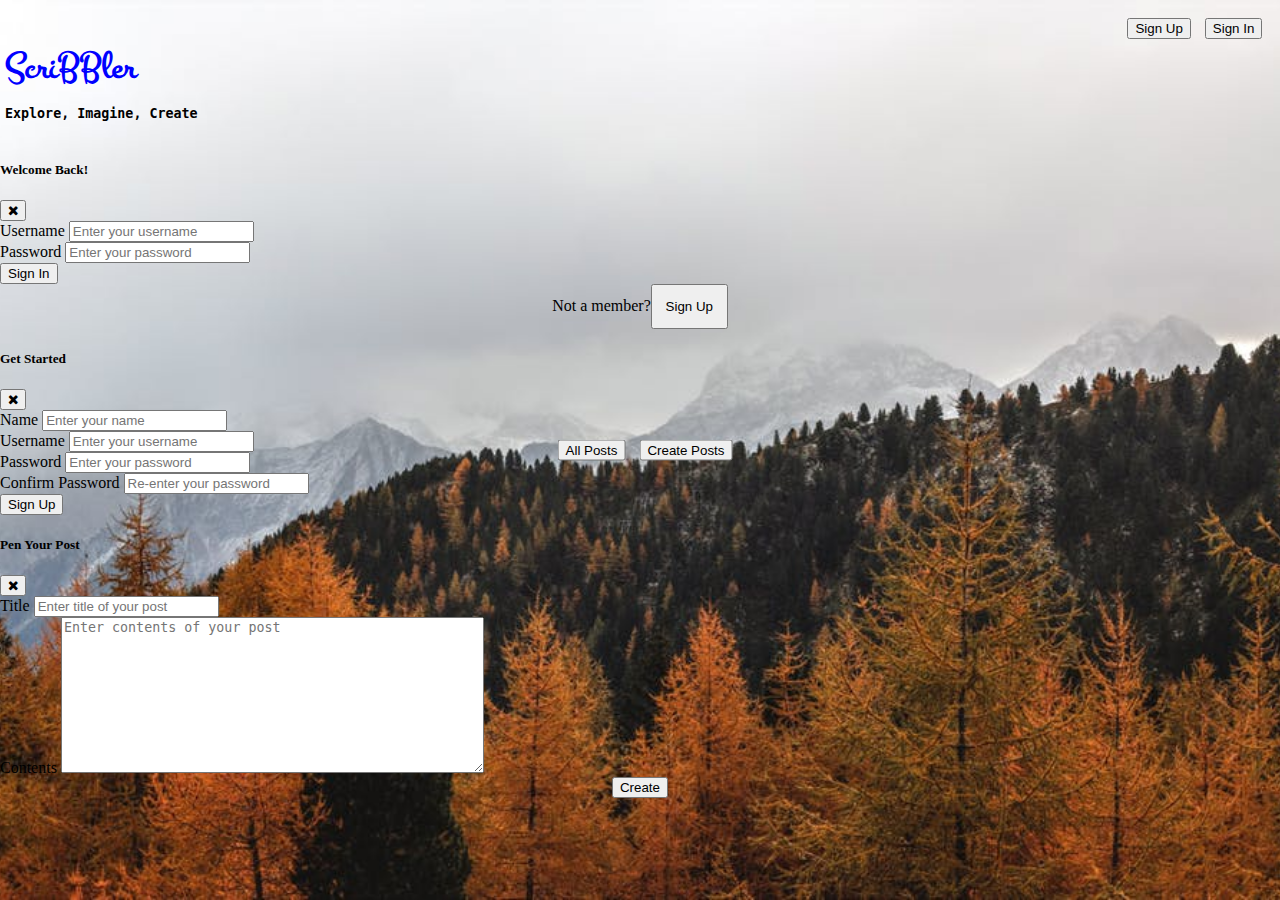
<file: index.html>
<!DOCTYPE html>
<html>

<head>
    <!--  Font Awesome  -->
    <link rel="stylesheet" href="./styles/css/font-awesome.min.css">
    
    <!-- Google Fonts -->
    <link href="https://fonts.googleapis.com/css2?family=Montez&family=Ubuntu+Mono&display=swap" rel="stylesheet">
    
    <!-- BootstrapCDN -->
    <link rel="stylesheet" href="https://stackpath.bootstrapcdn.com/bootstrap/4.5.0/css/bootstrap.min.css" integrity="sha384-9aIt2nRpC12Uk9gS9baDl411NQApFmC26EwAOH8WgZl5MYYxFfc+NcPb1dKGj7Sk" crossorigin="anonymous">
    <script src="https://code.jquery.com/jquery-3.5.1.slim.min.js" integrity="sha384-DfXdz2htPH0lsSSs5nCTpuj/zy4C+OGpamoFVy38MVBnE+IbbVYUew+OrCXaRkfj" crossorigin="anonymous"></script>
    <script src="https://cdn.jsdelivr.net/npm/popper.js@1.16.0/dist/umd/popper.min.js" integrity="sha384-Q6E9RHvbIyZFJoft+2mJbHaEWldlvI9IOYy5n3zV9zzTtmI3UksdQRVvoxMfooAo" crossorigin="anonymous"></script>
    <script src="https://stackpath.bootstrapcdn.com/bootstrap/4.5.0/js/bootstrap.min.js" integrity="sha384-OgVRvuATP1z7JjHLkuOU7Xw704+h835Lr+6QL9UvYjZE3Ipu6Tp75j7Bh/kR0JKI" crossorigin="anonymous"></script>

    <!-- Custom Css -->
    <link rel="stylesheet" href="./styles/css/index.css">
    <link rel="stylesheet" href="./styles/css/header.css">
</head>

<body>
    <div id="mainContainer" class="container-fluid">

        <!-- Header -->
        <div class="header">
            <div class="headerLeft">
                <p class="title">ScriBBler</p>
                <p class="subTitle">Explore, Imagine, Create</p>
            </div>
            <div class="headerRight">
                <button id="buttonForSignUp" class="btn btn-primary" data-toggle="modal" data-target="#SignUpModal">Sign Up</button>
                <button id="buttonForSignIn" class="btn btn-primary" data-toggle="modal" data-target="#SignInModal">Sign In</button>
            </div>

        </div >
        <!--  All Posts & Create Post button -->
        <div class="postButtons">
          <button type="button" class="btn btn-warning" onclick="allPostPage()">All Posts</button>
          <button type="button" class="btn btn-warning" data-toggle="modal" data-target="#createPostModal" >Create Posts</button>


        </div>
    </div>
    <!-- Sign In modal -->
    <div class="modal fade" id="SignInModal" tabindex="-1" role="dialog" aria-labelledby="SignInModalLabel" aria-hidden="true">
        <div class="modal-dialog modal-dialog-centered">
          <div class="modal-content">
            <div class="modal-header">
              <h5 class="modal-title" id="SignInModalLabel">Welcome Back!</h5>
              <button type="button" class="close"  aria-label="Close" data-dismiss="modal" aria-label="Close">
                <span><i class="fa fa-times" aria-hidden="true"></i></span>
              </button>
            </div>
            <div class="modal-body">
                <form>
                    <div class="form-group">
                      <label for="SignInUserName">Username</label>
                      <input type="text" class="form-control" id="SignInUserName" required placeholder="Enter your username">
                    </div>
                    <div class="form-group">
                      <label for="SignInPassword">Password</label>
                      <input type="password" class="form-control" id="SignInPassword" required  placeholder="Enter your password">
                    </div>
                    <button type="submit" class="btn btn-success btn-block" >Sign In</button>
                  </form>
                  <div class="notMember">
                    <span>Not a member?</span><button type="button" class="btn btn-link" data-dismiss="modal" aria-label="Close" data-toggle="modal" data-target="#SignUpModal">Sign Up</button>
                  </div>
            </div>
          </div>
        </div>
      </div>
    <!--  Sign Up modal  -->
    <div class="modal fade" id="SignUpModal" tabindex="-1" role="dialog" aria-labelledby="SignUpModalLabel" aria-hidden="true">
      <div class="modal-dialog modal-dialog-centered">
        <div class="modal-content">
          <div class="modal-header">
            <h5 class="modal-title" id="SignUpModalLabel">Get Started</h5>
            <button type="button" class="close"  aria-label="Close" data-dismiss="modal" aria-label="Close">
              <span><i class="fa fa-times" aria-hidden="true"></i></span>
            </button>
          </div>
          <div class="modal-body">
              <form>
                <div class="form-group">
                  <label for="SignUpName">Name</label>
                  <input type="text" class="form-control" id="SignUpName" required  placeholder="Enter your name">
                </div>
                  <div class="form-group">
                    <label for="SignUpUserName">Username</label>
                    <input type="text" class="form-control" id="SignUpUserName" required  placeholder="Enter your username">
                  </div>
                  <div class="form-group">
                    <label for="SignUpPassword">Password</label>
                    <input type="password" class="form-control" id="SignUpPassword" required  placeholder="Enter your password">
                  </div>
                  <div class="form-group">
                    <label for="SignUpConfirmPassword">Confirm Password</label>
                    <input type="password" class="form-control" id="SignUpConfirmPassword" required placeholder="Re-enter your password">
                  </div>
                  <button type="submit" class="btn btn-success btn-block" >Sign Up</button>
                </form>
                
          </div>
        </div>
      </div>
    </div>

    <!-- Create Post modal -->
    <div>
      <div class="modal fade" id="createPostModal" tabindex="-1" role="dialog" aria-labelledby="createPostModalLabel" aria-hidden="true">
        <div class="modal-dialog modal-dialog-centered modal-lg ">
          <div class="modal-content">
            <div class="modal-header">
              <h5 class="modal-title" id="createPostModalLabel">Pen Your Post</h5>
              <button type="button" class="close"  aria-label="Close" data-dismiss="modal" aria-label="Close">
                <span><i class="fa fa-times" aria-hidden="true"></i></span>
              </button>
            </div>
            <div class="modal-body">
                <form>
                    <div class="form-group">
                      <label for="createPostTitle">Title</label>
                      <input type="text" class="form-control" id="createPostTitle" required placeholder="Enter title of your post">
                    </div>
                    <div class="form-group">
                      <label for="createPostContents">Contents</label>
                      <textarea class="form-control" id="createPostContents" placeholder="Enter contents of your post" required rows="10" cols="50"></textarea>
                    </div>
                    <button type="submit" class="btn btn-success " id="createPostButton" >Create</button>
                  </form>
            </div>
          </div>
        </div>
      </div>
    </div>

    <!-- Custom Scripts -->
<script src="./scripts/index.js"></script>
</body>

</html>
</file>
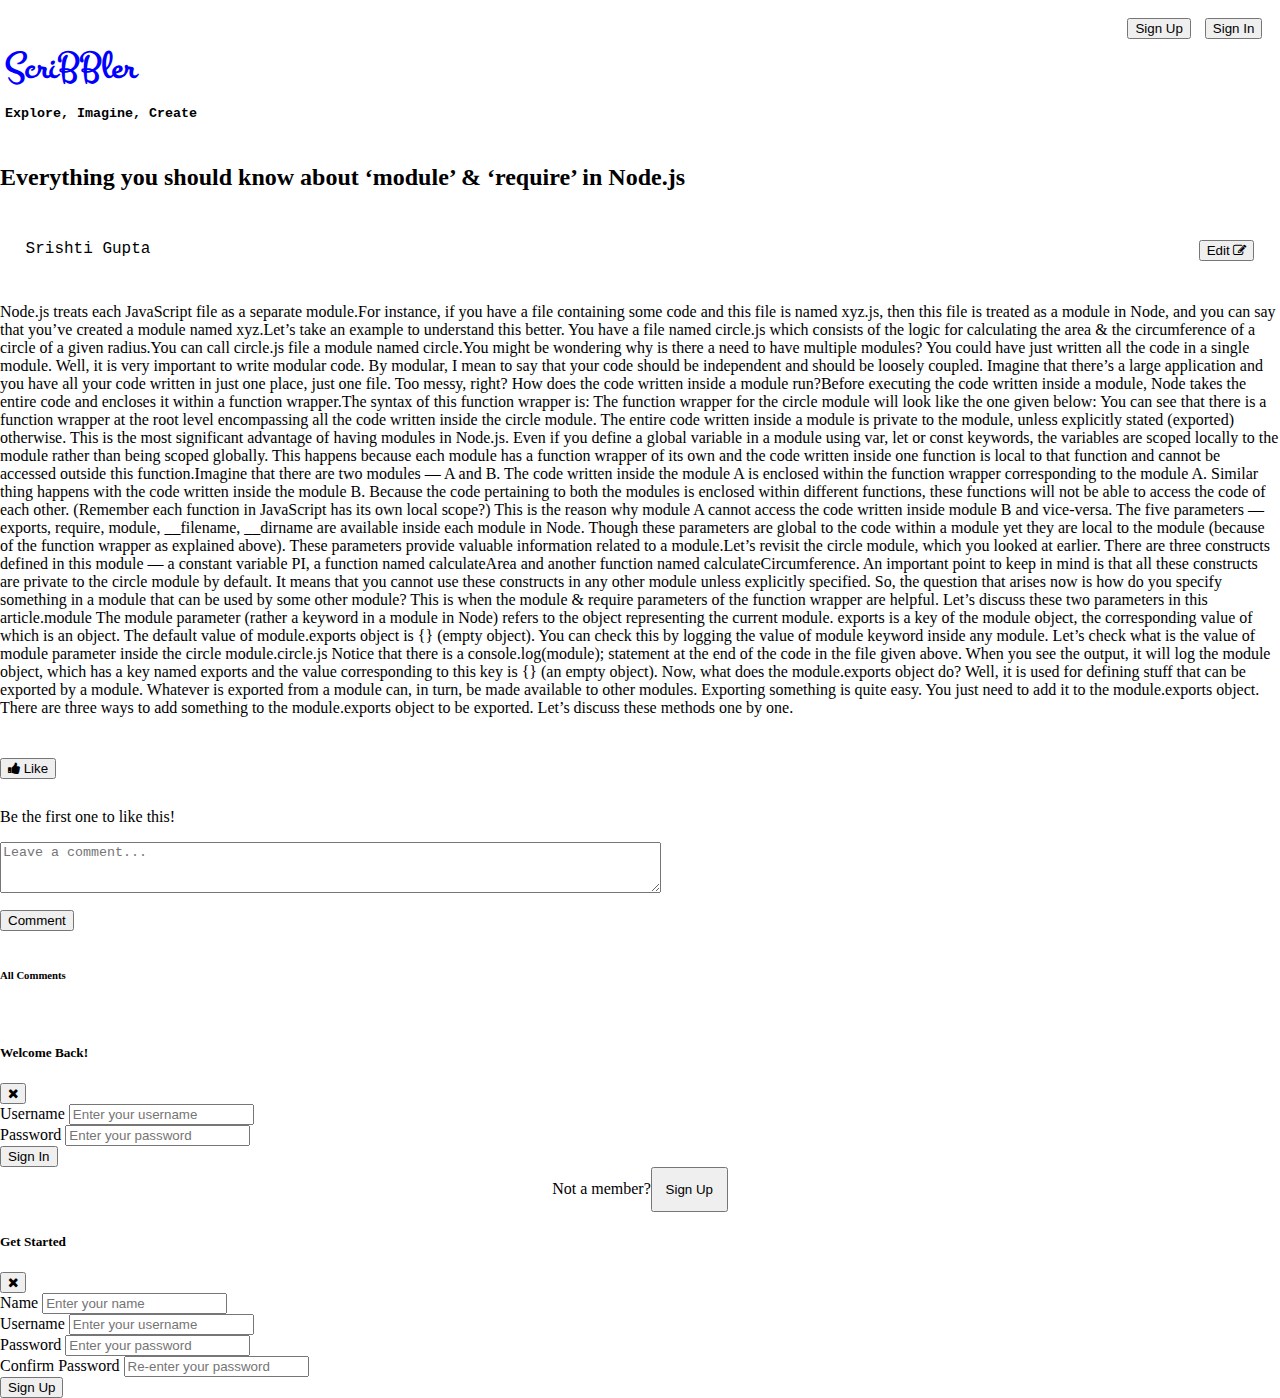
<file: html/post.html>
<!DOCTYPE html>
<html lang="en">
<head>
    <meta charset="UTF-8">
    <meta name="viewport" content="width=device-width, initial-scale=1.0">
    <title>Post</title>
   <!--  Font Awesome  -->
   <link rel="stylesheet" href="../styles/css/font-awesome.min.css">
    
   <!-- Google Fonts -->
   <link href="https://fonts.googleapis.com/css2?family=Montez&family=Ubuntu+Mono&display=swap" rel="stylesheet">
    
   <!-- BootstrapCDN -->
   <link rel="stylesheet" href="https://stackpath.bootstrapcdn.com/bootstrap/4.5.0/css/bootstrap.min.css" integrity="sha384-9aIt2nRpC12Uk9gS9baDl411NQApFmC26EwAOH8WgZl5MYYxFfc+NcPb1dKGj7Sk" crossorigin="anonymous">
   <script src="https://code.jquery.com/jquery-3.5.1.slim.min.js" integrity="sha384-DfXdz2htPH0lsSSs5nCTpuj/zy4C+OGpamoFVy38MVBnE+IbbVYUew+OrCXaRkfj" crossorigin="anonymous"></script>
   <script src="https://cdn.jsdelivr.net/npm/popper.js@1.16.0/dist/umd/popper.min.js" integrity="sha384-Q6E9RHvbIyZFJoft+2mJbHaEWldlvI9IOYy5n3zV9zzTtmI3UksdQRVvoxMfooAo" crossorigin="anonymous"></script>
   <script src="https://stackpath.bootstrapcdn.com/bootstrap/4.5.0/js/bootstrap.min.js" integrity="sha384-OgVRvuATP1z7JjHLkuOU7Xw704+h835Lr+6QL9UvYjZE3Ipu6Tp75j7Bh/kR0JKI" crossorigin="anonymous"></script>
   <!-- Custom Css -->
   <link rel="stylesheet" href="../styles/css/header.css">
   <link rel="stylesheet" href="../styles/css/post.css">
</head>
<body>
    <div id="mainContainer" class="container-fluid">
        <!-- Header -->
        <div class="header">
            <div class="headerLeft">
                <p class="title">ScriBBler</p>
                <p class="subTitle">Explore, Imagine, Create</p>
            </div>
            <div class="headerRight">
                <button id="buttonForSignUp" class="btn btn-primary" data-toggle="modal" data-target="#SignUpModal">Sign Up</button>
                <button id="buttonForSignIn" class="btn btn-primary" data-toggle="modal" data-target="#SignInModal">Sign In</button>
            </div>
        </div >

        <!-- Post title -->
        <div class="container">
            <div class="postTitle">
            <p class=" text-center postTitle " id="postTitlePara">Everything you should know about ‘module’ & ‘require’ in Node.js</p>
            <input class="form-control text-center postTitle" id="postTitleInput" style="display: none;">
        </div>
        </div>
        <div class="PostDescription container "> 
            <div class="authorName">
                Srishti Gupta
            </div>
            <div class="editButton">
            <button type="button" id="editButton" class="btn btn-danger" onclick="editMode()">Edit <i class="fa fa-pencil-square-o" aria-hidden="true"></i></button>
            </div>
        </div>
        <!-- Post content -->
        <div class="container">
            <div class="postContent" id="postContentid">
                <p>Node.js treats each JavaScript file as a separate module.For instance, if you have a file containing some code and this file is named xyz.js, then this file is treated as a module in Node, and you can say that you’ve created a module named xyz.Let’s take an example to understand this better. You have a file named circle.js which consists of the logic for calculating the area & the circumference of a circle of a given radius.You can call circle.js file a module named circle.You might be wondering why is there a need to have multiple modules? You could have just written all the code in a single module. Well, it is very important to write modular code. By modular, I mean to say that your code should be independent and should be loosely coupled. Imagine that there’s a large application and you have all your code written in just one place, just one file. Too messy, right? How does the code written inside a module run?Before executing the code written inside a module, Node takes the entire code and encloses it within a function wrapper.The syntax of this function wrapper is: The function wrapper for the circle module will look like the one given below: You can see that there is a function wrapper at the root level encompassing all the code written inside the circle module. The entire code written inside a module is private to the module, unless explicitly stated (exported) otherwise. This is the most significant advantage of having modules in Node.js. Even if you define a global variable in a module using var, let or const keywords, the variables are scoped locally to the module rather than being scoped globally. This happens because each module has a function wrapper of its own and the code written inside one function is local to that function and cannot be accessed outside this function.Imagine that there are two modules — A and B. The code written inside the module A is enclosed within the function wrapper corresponding to the module A. Similar thing happens with the code written inside the module B. Because the code pertaining to both the modules is enclosed within different functions, these functions will not be able to access the code of each other. (Remember each function in JavaScript has its own local scope?) This is the reason why module A cannot access the code written inside module B and vice-versa. The five parameters — exports, require, module, __filename, __dirname are available inside each module in Node. Though these parameters are global to the code within a module yet they are local to the module (because of the function wrapper as explained above). These parameters provide valuable information related to a module.Let’s revisit the circle module, which you looked at earlier. There are three constructs defined in this module — a constant variable PI, a function named calculateArea and another function named calculateCircumference. An important point to keep in mind is that all these constructs are private to the circle module by default. It means that you cannot use these constructs in any other module unless explicitly specified. So, the question that arises now is how do you specify something in a module that can be used by some other module? This is when the module & require parameters of the function wrapper are helpful. Let’s discuss these two parameters in this article.module The module parameter (rather a keyword in a module in Node) refers to the object representing the current module. exports is a key of the module object, the corresponding value of which is an object. The default value of module.exports object is {} (empty object). You can check this by logging the value of module keyword inside any module. Let’s check what is the value of module parameter inside the circle module.circle.js Notice that there is a console.log(module); statement at the end of the code in the file given above. When you see the output, it will log the module object, which has a key named exports and the value corresponding to this key is {} (an empty object). Now, what does the module.exports object do? Well, it is used for defining stuff that can be exported by a module. Whatever is exported from a module can, in turn, be made available to other modules. Exporting something is quite easy. You just need to add it to the module.exports object. There are three ways to add something to the module.exports object to be exported. Let’s discuss these methods one by one.
                </p>
            </div>
            <div class="postContentInput" style="display: none;">
                <textarea  id="postContentInputId" class="form-control" autocomplete="off" ></textarea>
            </div>
        </div>

        <!-- Post Like button -->
        <div class="container">
          <button type="button" id="postLikeButton" class="btn btn-danger" onclick="likeCount()"><i class="fa fa-thumbs-up" aria-hidden="true"></i> Like</button>
          <p class="text-muted" id="likeDisplay">Be the first one to like this!</p>
        </div>
        <!-- Comment Section -->
        <div class="container">
          <div class="commentInput">
            <textarea id="commentTextArea" rows="3" cols="80" placeholder="Leave a comment..."></textarea>
          </div>
          <div >
            <button type="button" id="commentButton" class="btn btn-danger" onclick="comment()">Comment</button>
          </div>
        </div>
        <div class="container">
          <h6>All Comments</h6>
          <div id="comment-display"></div>
        </div>
    </div>



    <!-- Sign In modal -->
    <div class="modal fade" id="SignInModal" tabindex="-1" role="dialog" aria-labelledby="SignInModalLabel" aria-hidden="true">
        <div class="modal-dialog modal-dialog-centered">
          <div class="modal-content">
            <div class="modal-header">
              <h5 class="modal-title" id="SignInModalLabel">Welcome Back!</h5>
              <button type="button" class="close"  aria-label="Close" data-dismiss="modal" aria-label="Close">
                <span><i class="fa fa-times" aria-hidden="true"></i></span>
              </button>
            </div>
            <div class="modal-body">
                <form>
                    <div class="form-group">
                      <label for="SignInUserName">Username</label>
                      <input type="text" class="form-control" id="SignInUserName" required placeholder="Enter your username">
                    </div>
                    <div class="form-group">
                      <label for="SignInPassword">Password</label>
                      <input type="password" class="form-control" id="SignInPassword" required  placeholder="Enter your password">
                    </div>
                    <button type="submit" class="btn btn-success btn-block" >Sign In</button>
                  </form>
                  <div class="notMember">
                    <span>Not a member?</span><button type="button" class="btn btn-link" data-dismiss="modal" aria-label="Close" data-toggle="modal" data-target="#SignUpModal">Sign Up</button>
                  </div>
            </div>
          </div>
        </div>
      </div>

    <!--  Sign Up modal  -->
    <div class="modal fade" id="SignUpModal" tabindex="-1" role="dialog" aria-labelledby="SignUpModalLabel" aria-hidden="true">
      <div class="modal-dialog modal-dialog-centered">
        <div class="modal-content">
          <div class="modal-header">
            <h5 class="modal-title" id="SignUpModalLabel">Get Started</h5>
            <button type="button" class="close"  aria-label="Close" data-dismiss="modal" aria-label="Close">
              <span><i class="fa fa-times" aria-hidden="true"></i></span>
            </button>
          </div>
          <div class="modal-body">
              <form>
                <div class="form-group">
                  <label for="SignUpName">Name</label>
                  <input type="text" class="form-control" id="SignUpName" required  placeholder="Enter your name">
                </div>
                  <div class="form-group">
                    <label for="SignUpUserName">Username</label>
                    <input type="text" class="form-control" id="SignUpUserName" required  placeholder="Enter your username">
                  </div>
                  <div class="form-group">
                    <label for="SignUpPassword">Password</label>
                    <input type="password" class="form-control" id="SignUpPassword" required  placeholder="Enter your password">
                  </div>
                  <div class="form-group">
                    <label for="SignUpConfirmPassword">Confirm Password</label>
                    <input type="password" class="form-control" id="SignUpConfirmPassword" required placeholder="Re-enter your password">
                  </div>
                  <button type="submit" class="btn btn-success btn-block" >Sign Up</button>
                </form>
          </div>
        </div>
      </div>
    </div>
    <!-- Scripts -->
    <script src="../scripts/post.js"></script>

</body>
</html>
</file>
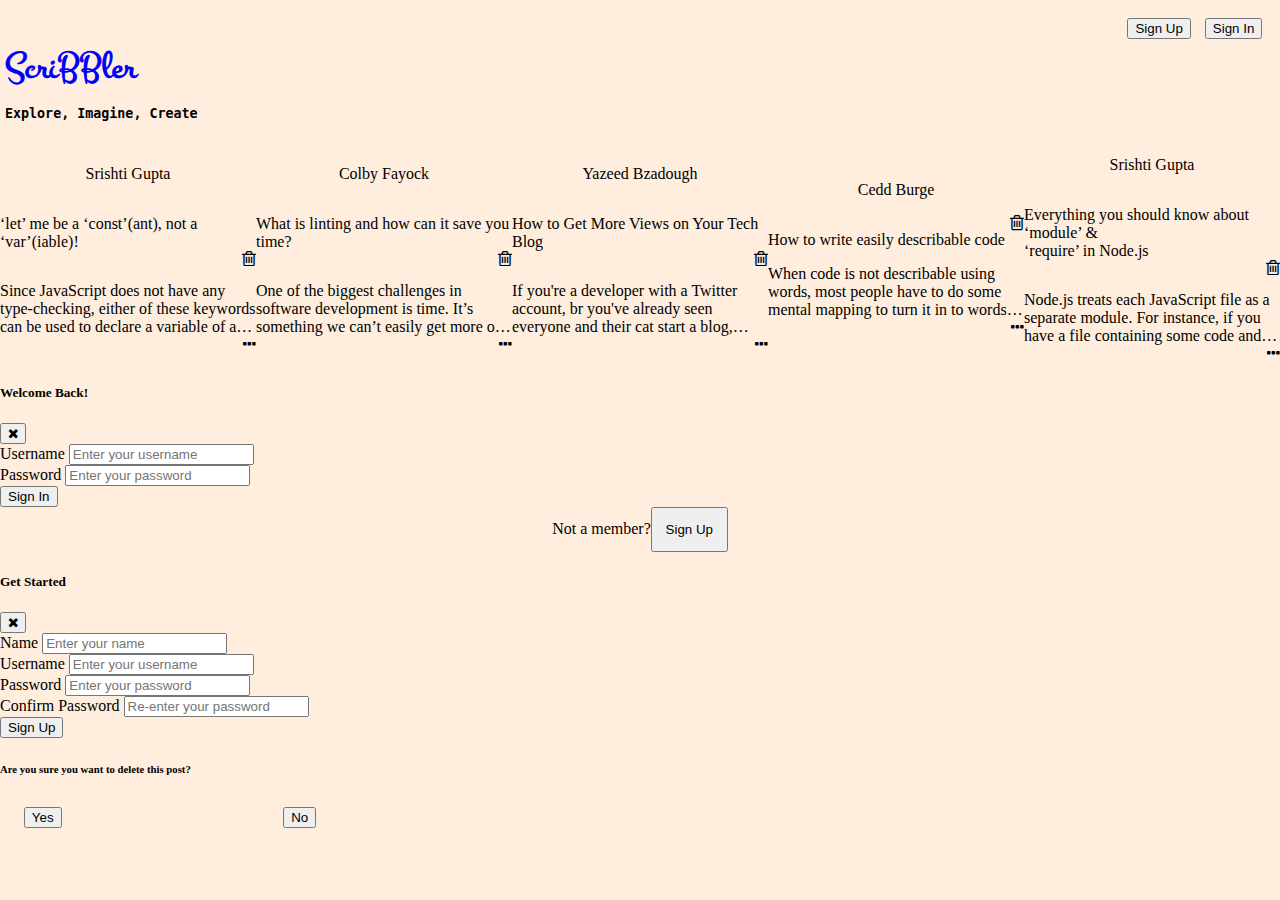
<file: html/postslist.html>
<!DOCTYPE html>
<html lang="en"></html>
<html>

<head>
  <meta charset="UTF-8">
  <meta name="viewport" content="width=device-width, initial-scale=1.0">
  <title>Posts List</title>
    <!--  Font Awesome  -->
    <link rel="stylesheet" href="../styles/css/font-awesome.min.css">
    
    <!-- Google Fonts -->
    <link href="https://fonts.googleapis.com/css2?family=Montez&family=Ubuntu+Mono&display=swap" rel="stylesheet">
     
    <!-- BootstrapCDN -->
    <link rel="stylesheet" href="https://stackpath.bootstrapcdn.com/bootstrap/4.5.0/css/bootstrap.min.css" integrity="sha384-9aIt2nRpC12Uk9gS9baDl411NQApFmC26EwAOH8WgZl5MYYxFfc+NcPb1dKGj7Sk" crossorigin="anonymous">
    <script src="https://code.jquery.com/jquery-3.5.1.slim.min.js" integrity="sha384-DfXdz2htPH0lsSSs5nCTpuj/zy4C+OGpamoFVy38MVBnE+IbbVYUew+OrCXaRkfj" crossorigin="anonymous"></script>
    <script src="https://cdn.jsdelivr.net/npm/popper.js@1.16.0/dist/umd/popper.min.js" integrity="sha384-Q6E9RHvbIyZFJoft+2mJbHaEWldlvI9IOYy5n3zV9zzTtmI3UksdQRVvoxMfooAo" crossorigin="anonymous"></script>
    <script src="https://stackpath.bootstrapcdn.com/bootstrap/4.5.0/js/bootstrap.min.js" integrity="sha384-OgVRvuATP1z7JjHLkuOU7Xw704+h835Lr+6QL9UvYjZE3Ipu6Tp75j7Bh/kR0JKI" crossorigin="anonymous"></script>
    <!-- Custom Css -->
    <link rel="stylesheet" href="../styles/css/header.css">
    <link rel="stylesheet" href="../styles/css/postslist.css">
</head>

<body>
    <div id="mainContainer" class="container-fluid">

        <!-- Header -->
        <div class="header">
            <div class="headerLeft">
                <p class="title">ScriBBler</p>
                <p class="subTitle">Explore, Imagine, Create</p>
            </div>
            <div class="headerRight">
                <button id="buttonForSignUp" class="btn btn-primary" data-toggle="modal" data-target="#SignUpModal">Sign Up</button>
                <button id="buttonForSignIn" class="btn btn-primary" data-toggle="modal" data-target="#SignInModal">Sign In</button>
            </div>

        </div >
        <div class="container-fluid">
          <!-- list of all posts starts here -->
            <div class="row row-cols-1 row-cols-md-2 center">
                <!-- Poat 1 -->
                <div class="col mb-4 " id="post-1">
                    <div class="card mb-2" style="max-width: 600px;">
                        <div class="row no-gutters">
                          <div class="col-md-4 center">
                            <p>Srishti Gupta</p>
                          </div>
                          <div class="col-md-8">
                            <div class="card-body bg-light">
                                <div class="cardHeader">
                                    <p class="card-text text-muted cardtitle">‘let’ me be a ‘const’(ant), not a ‘var’(iable)!</p>
                                    <button type="button" class=" btn cardIcon" data-dismiss="modal" data-toggle="modal" data-target="#DeleteModal" data-id="post-1">
                                        <span >
                                                <i class="fa fa-trash-o fa-lg " aria-hidden="true"></i>
                                        </span>
                                    </button>
                                </div>
                                <div class="cardHeader">
                                    <p class="card-text cardtitle">Since JavaScript does not have any type-checking, either of these keywords can be used to declare a variable of any type (datatype) in JavaScript. Though all the three keywords are used for the same purpose, they are different.</p>
                                    <span class="cardIcon" onclick="postPage()">
                                        <i class="fa fa-ellipsis-h" aria-hidden="true"></i>
                                    </span>
                                </div>
                            </div>
                          </div>
                        </div>
                      </div>
                </div>
                <!-- Post 2 -->
                <div class="col mb-4 " id="post-2">
                    <div class="card mb-3" style="max-width: 600px;">
                        <div class="row no-gutters">
                          <div class="col-md-4 center">
                            <p>Colby Fayock</p>
                          </div>
                          <div class="col-md-8">
                            <div class="card-body bg-light">
                                <div class="cardHeader">
                                    <p class="card-text text-muted cardtitle">What is linting and how can it save you time?</p>
                                    <button type="button" class=" btn cardIcon" data-dismiss="modal" aria-label="Close" data-toggle="modal" data-target="#DeleteModal" data-id="post-2">
                                        <span>
                                                <i class="fa fa-trash-o fa-lg " aria-hidden="true"></i>
                                        </span>
                                    </button>
                                </div>
                                <div class="cardHeader">
                                    <p class="card-text cardtitle">One of the biggest challenges in software development is time. It’s something we can’t easily get more of, but linting can help us make the most out of the time we have.</p>
                                    <span class="cardIcon" onclick="postPage()">
                                        <i class="fa fa-ellipsis-h" aria-hidden="true"></i>
                                    </span>
                                </div>
                              
                            </div>
                          </div>
                        </div>
                      </div>
                </div>
                <!-- Post 3 -->
                <div class="col mb-4 " id="post-3">
                    <div class="card mb-3" style="max-width: 600px;">
                        <div class="row no-gutters ">
                          <div class="col-md-4 center">
                            <p>Yazeed Bzadough</p>
                          </div>
                          <div class="col-md-8">
                            <div class="card-body bg-light">
                                <div class="cardHeader">
                                    <p class="card-text text-muted cardtitle">How to Get More Views on Your Tech Blog</p>
                                    <button type="button" class=" btn cardIcon" data-dismiss="modal" aria-label="Close" data-toggle="modal" data-target="#DeleteModal" data-id="post-3">
                                        <span>
                                                <i class="fa fa-trash-o fa-lg " aria-hidden="true"></i>
                                        </span>
                                    </button>
                                </div>
                              <div class="cardHeader">
                                <p class="card-text cardtitle">If you're a developer with a Twitter account, br you've already seen everyone and their cat start a blog, YouTube channel, or Patreon. We all want to become stars, or at the very least, a recognizable name in the industry.</p>
                                <span class="cardIcon" onclick="postPage()">
                                  <i class="fa fa-ellipsis-h" aria-hidden="true"></i>
                                </span>
                              </div>  
                            </div>
                          </div>
                        </div>
                      </div>
                </div>
                <!-- Post 4 -->
                <div class="col mb-4 " id="post-4">
                    <div class="card mb-3 " style="max-width: 600px;">
                        <div class="row no-gutters">
                          <div class="col-md-4 center">
                            <p>Cedd Burge</p>
                          </div>
                          <div class="col-md-8">
                            <div class="card-body bg-light">
                                <div class="cardHeader">
                                    <p class="card-text text-muted cardtitle">How to write easily describable code</p>
                                    <button type="button" class=" btn cardIcon" data-dismiss="modal" aria-label="Close" data-toggle="modal" data-target="#DeleteModal" data-id="post-4">
                                        <span>
                                                <i class="fa fa-trash-o fa-lg " aria-hidden="true"></i>
                                        </span>
                                    </button>
                                </div>
                                <div class="cardHeader">
                                    <p class="card-text cardtitle">When code is not describable using words, most people have to do some mental mapping to turn it in to words. This wastes mental energy, and you run the risk of getting the mapping wrong. Different people will map to different words, which
                                        leads to confusion when discussing the code.</p>
                                        <span class="cardIcon" onclick="postPage()">
                                            <i class="fa fa-ellipsis-h" aria-hidden="true"></i>
                                        </span>
                                </div>
                            </div>
                          </div>
                        </div>
                      </div>
                </div>
                <!-- Post 5 -->
                <div class="col mb-4 " id="post-5">
                    <div class="card mb-3" style="max-width: 600px;">
                        <div class="row no-gutters">
                          <div class="col-md-4 center">
                            <p>Srishti Gupta</p>
                          </div>
                          <div class="col-md-8">
                            <div class="card-body bg-light">
                                <div class="cardHeader">
                                    <p class="card-text text-muted cardtitle">Everything you should know about ‘module’ & <br> ‘require’ in Node.js</p>
                                    <button type="button" class=" btn cardIcon" data-dismiss="modal" aria-label="Close" data-toggle="modal" data-target="#DeleteModal" data-id="post-5">
                                        <span>
                                                <i class="fa fa-trash-o fa-lg " aria-hidden="true"></i>
                                        </span>
                                    </button>
                                </div>
                                <div class="cardHeader">
                                    <p class="card-text cardtitle">Node.js treats each JavaScript file as a separate module. For instance, if you have a file containing some code and this file is named xyz.js, then this file is treated as a module in Node, and you can say that you’ve created a module
                                        named xyz.</p>
                                        <span class="cardIcon" onclick="postPage()">
                                            <i class="fa fa-ellipsis-h" aria-hidden="true"></i>
                                        </span>
                                </div>
                              
                            </div>
                          </div>
                        </div>
                      </div>
                </div>
        </div>    
    </div>
    <!-- list of all posts ends here -->

    <!-- Sign In modal -->
    <div class="modal fade" id="SignInModal" tabindex="-1" role="dialog" aria-labelledby="SignInModalLabel" aria-hidden="true">
        <div class="modal-dialog modal-dialog-centered">
          <div class="modal-content">
            <div class="modal-header">
              <h5 class="modal-title" id="SignInModalLabel">Welcome Back!</h5>
              <button type="button" class="close"  aria-label="Close" data-dismiss="modal" aria-label="Close">
                <span><i class="fa fa-times" aria-hidden="true"></i></span>
              </button>
            </div>
            <div class="modal-body">
                <form>
                    <div class="form-group">
                      <label for="SignInUserName">Username</label>
                      <input type="text" class="form-control" id="SignInUserName" required placeholder="Enter your username">
                    </div>
                    <div class="form-group">
                      <label for="SignInPassword">Password</label>
                      <input type="password" class="form-control" id="SignInPassword" required  placeholder="Enter your password">
                    </div>
                    <button type="submit" class="btn btn-success btn-block" >Sign In</button>
                  </form>
                  <div class="notMember">
                    <span>Not a member?</span><button type="button" class="btn btn-link" data-dismiss="modal" aria-label="Close" data-toggle="modal" data-target="#SignUpModal">Sign Up</button>
                  </div>
            </div>
          </div>
        </div>
      </div>

    <!--  Sign Up modal  -->
    <div class="modal fade" id="SignUpModal" tabindex="-1" role="dialog" aria-labelledby="SignUpModalLabel" aria-hidden="true">
      <div class="modal-dialog modal-dialog-centered">
        <div class="modal-content">
          <div class="modal-header">
            <h5 class="modal-title" id="SignUpModalLabel">Get Started</h5>
            <button type="button" class="close"  aria-label="Close" data-dismiss="modal" aria-label="Close">
              <span><i class="fa fa-times" aria-hidden="true"></i></span>
            </button>
          </div>
          <div class="modal-body">
              <form>
                <div class="form-group">
                  <label for="SignUpName">Name</label>
                  <input type="text" class="form-control" id="SignUpName" required  placeholder="Enter your name">
                </div>
                  <div class="form-group">
                    <label for="SignUpUserName">Username</label>
                    <input type="text" class="form-control" id="SignUpUserName" required  placeholder="Enter your username">
                  </div>
                  <div class="form-group">
                    <label for="SignUpPassword">Password</label>
                    <input type="password" class="form-control" id="SignUpPassword" required  placeholder="Enter your password">
                  </div>
                  <div class="form-group">
                    <label for="SignUpConfirmPassword">Confirm Password</label>
                    <input type="password" class="form-control" id="SignUpConfirmPassword" required placeholder="Re-enter your password">
                  </div>
                  <button type="submit" class="btn btn-success btn-block" >Sign Up</button>
                </form>
          </div>
        </div>
      </div>
    </div>


    <!-- Delete modal -->
    <div class="modal fade" id="DeleteModal" tabindex="-1" role="dialog" aria-labelledby="DeleteModalLabel" aria-hidden="true">
        <div class="modal-dialog modal-sm modal-dialog-centered">
          <div class="modal-content">
            <div class="modal-body">
              <h6>Are you sure you want to delete this post?</h6>
            </div>
            <div class="footerButton">
                <button type="button" class="btn btn-success btn-lg deleteYesButton" data-dismiss="modal" >Yes</button>
                <button type="button" class="btn btn-danger btn-lg deleteNoButton" data-dismiss="modal">No</button>
            </div>
          </div>
        </div>
      </div>

      <!-- Scripts -->
      <script src="../scripts/postslist.js"></script>
</body>

</html>
</file>
<file: styles/css/index.css>
body{
    background: url('../../images/background.jpg');
    background-repeat: no-repeat;
    background-attachment: fixed;
    background-position: center center;
    background-size: cover;
    margin: 0 !important;
    background-size: 100% cover!important;
    overflow:hidden;
    display: block;
 } 


.postButtons{
    position: absolute;
    left: 50%;
    top: 50%;
    transform: translate(-50%, -50%);

}

 .postButtons button{
     margin-left: 10px;
 }

 #createPostButton{
    display: block;
    margin: 0 auto;
 }
</file>
<file: styles/css/header.css>
.header{
    overflow: hidden;
    padding: 5px;
}

.title{
    font-family: 'Montez', cursive;
    color:blue;
    font-size: 38px;
    margin-bottom: 0px;
    font-weight: bold;
}

.subTitle{
    font-family: 'Ubuntu Mono', monospace;
    font-size: smaller;
    font-weight: bold;
}

.headerLeft{
    float: left;
}
.headerRight{
    float: right;
    margin: 1%;
}

#buttonForSignIn{
    margin-left: 10px;
}

.notMember{
    text-align: center;
}


.notMember button{
    padding: 1%;
}

i:hover{
    cursor:pointer;
}
</file>
<file: styles/css/post.css>
body {
        background-size: cover;
        margin: 0 !important;
        background-size: 100% cover!important;
        display: block;
    } 

    .postTitle{
        font-weight: bold;
        font-size: x-large;
        background-color: white;
        border-color: pink;
        word-wrap: break-word;
        position: relative;
          
    }

    .postTitle:focus{
        box-shadow: none;
        border-color: pink ;
    }


    .PostDescription{
        overflow: hidden;
        padding: 2%;
        position: relative;
        
    }
    
    .authorName{
        float: left;
        font-family: 'Ubuntu Mono', monospace;
        font-weight: lighter;
        
    }

    .editButton{
        float: right;
    }

    #postTitleInput{
        padding: 0px;
        margin-bottom: 1rem;
        height: 36px;
        
    }

    #postContentInputId{
        padding: 0px;
        margin-bottom: 1rem;
        box-shadow: none;
        border-color: pink ;
        display: block; 
        overflow: hidden; 
        resize: none;
    }


    #postLikeButton{
        margin-top: 2%;
        margin-bottom: 1%;
    }
    #commentButton{
        margin-top: 1%;
        margin-bottom: 1%;
    }

  
    #comment-display{
        margin-bottom: 5%;
    }
    .commentDisplay{
        
        background-color: white;
        border-color: #E0E0E0 ;
        border-style:  solid ;
        border-width:8px ;
        border-top-width:15px !important ;
        border-bottom-width: 15px;
        
        padding: 1%;
        width: 67%;
        margin: 0px;
        overflow: hidden;

    }
</file>
<file: styles/css/postslist.css>
body {
    
    background-color: #ffeedd ;
    background-repeat: no-repeat;
    background-size: cover;
    margin: 0 !important;
    background-size: 100% cover!important;
    display: block;
}


.card-text{
    overflow: hidden;
    text-overflow: ellipsis;
    display: -webkit-box;
    -webkit-line-clamp: 3; 
    -webkit-box-orient: vertical;   
    margin-bottom: 0px;

}

.center{
    display: flex;
    justify-content: center;
    align-items: center;
}
.card-body{
    border-radius: 0px 25px 25px 0px;
    padding-bottom: 0px;
}

.card{
    border-radius: 25px;
}

.card:hover{
    box-shadow: 10px 10px 5px grey;
}

.cardHeader{
    overflow: hidden;
}

.cardtitle{
    float: left;
}
.cardIcon{
    float: right;
    padding: 0px;
    outline:none;
    border: none; 
    
}
.deleteYesButton{
    float: left;
}
.deleteNoButton{
    float: right;
}

.footerButton{
    overflow: hidden;
    margin: 5%;
    padding: 2%;
}
.modal-sm{
    max-width: 340px;
}
</file>
